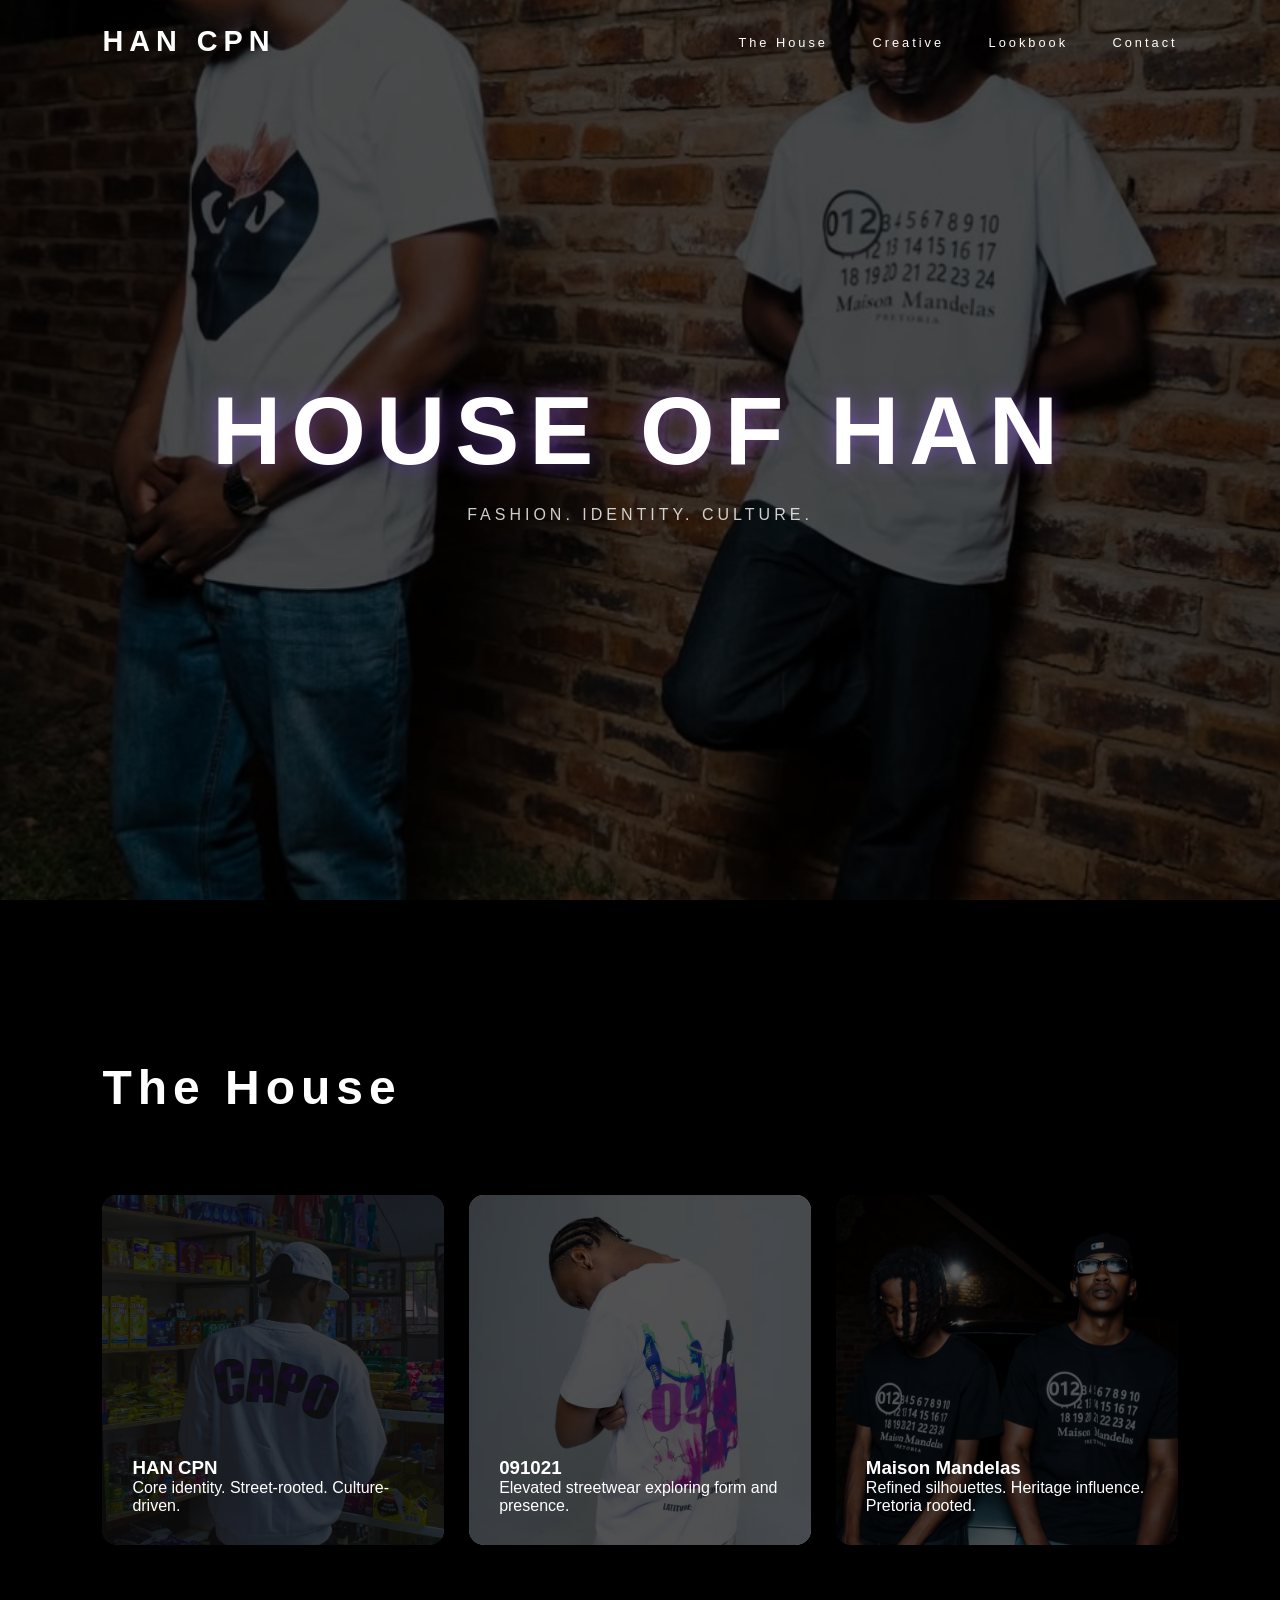
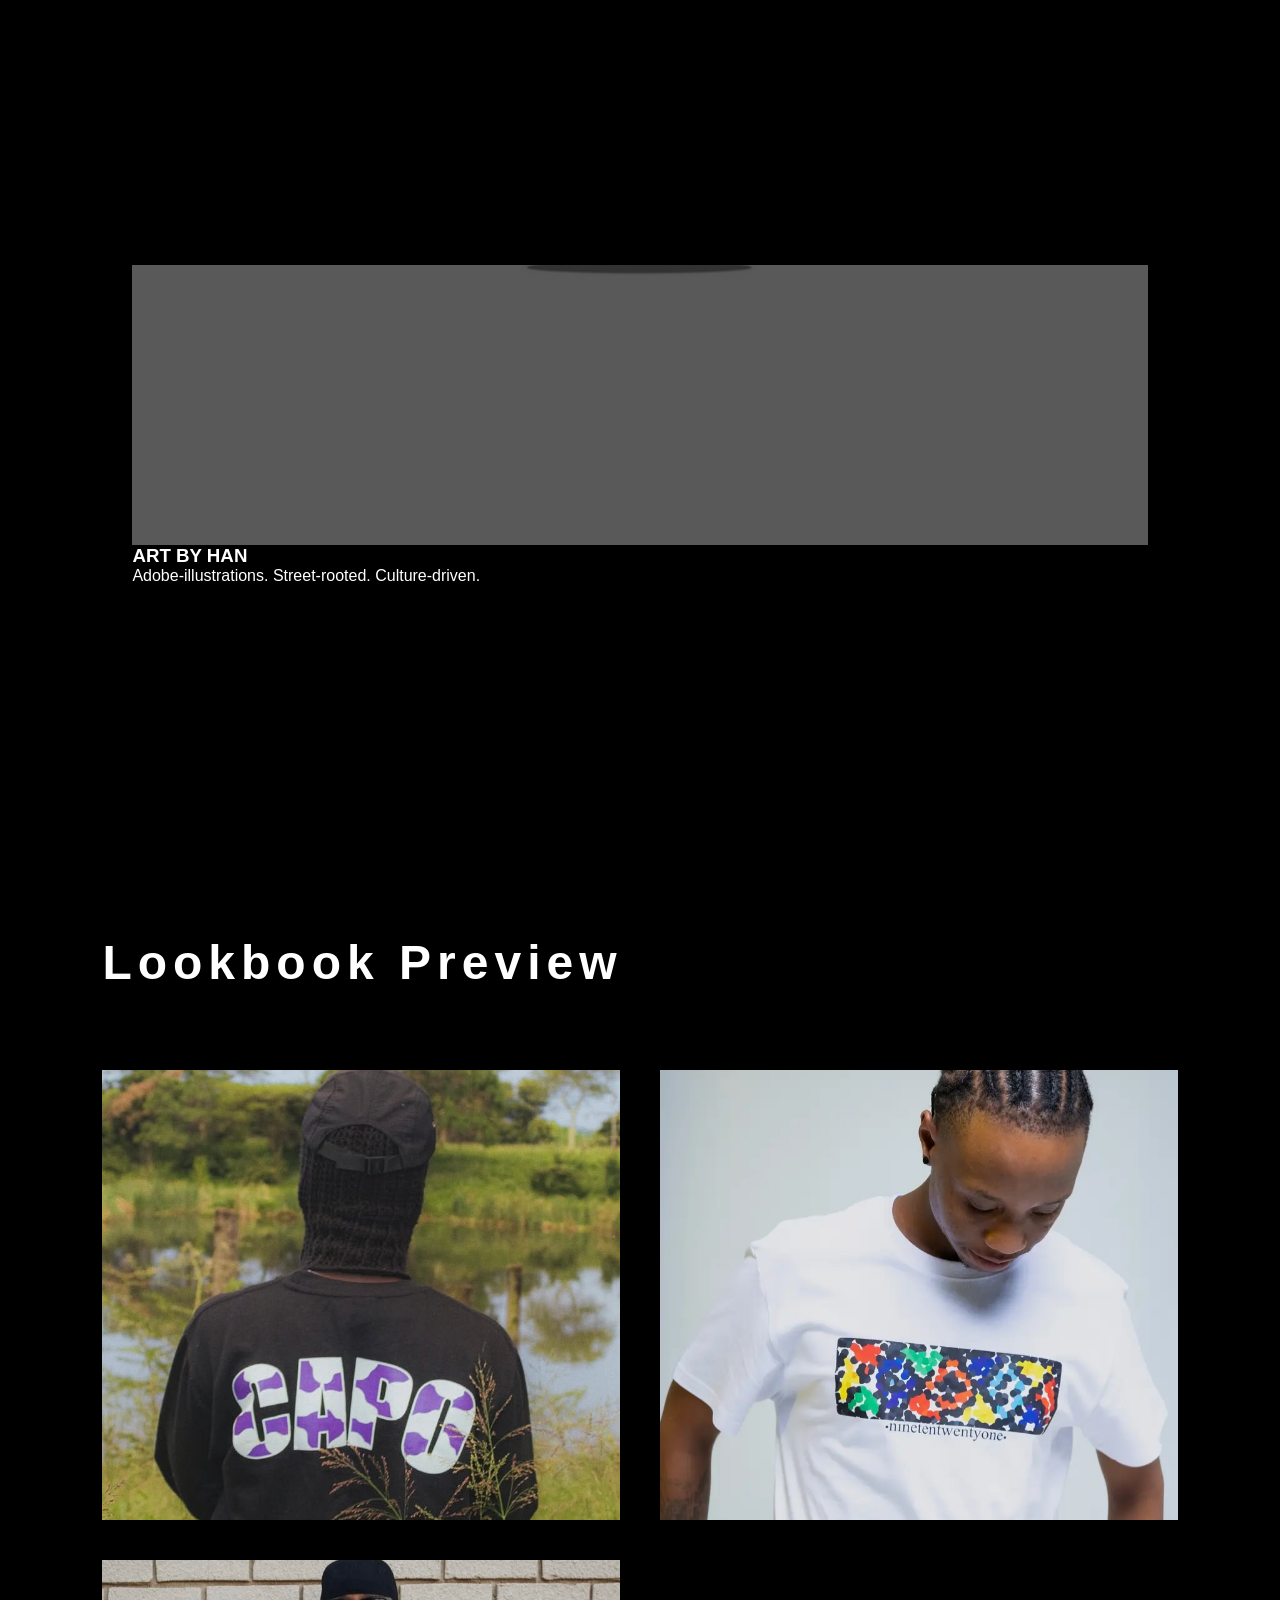
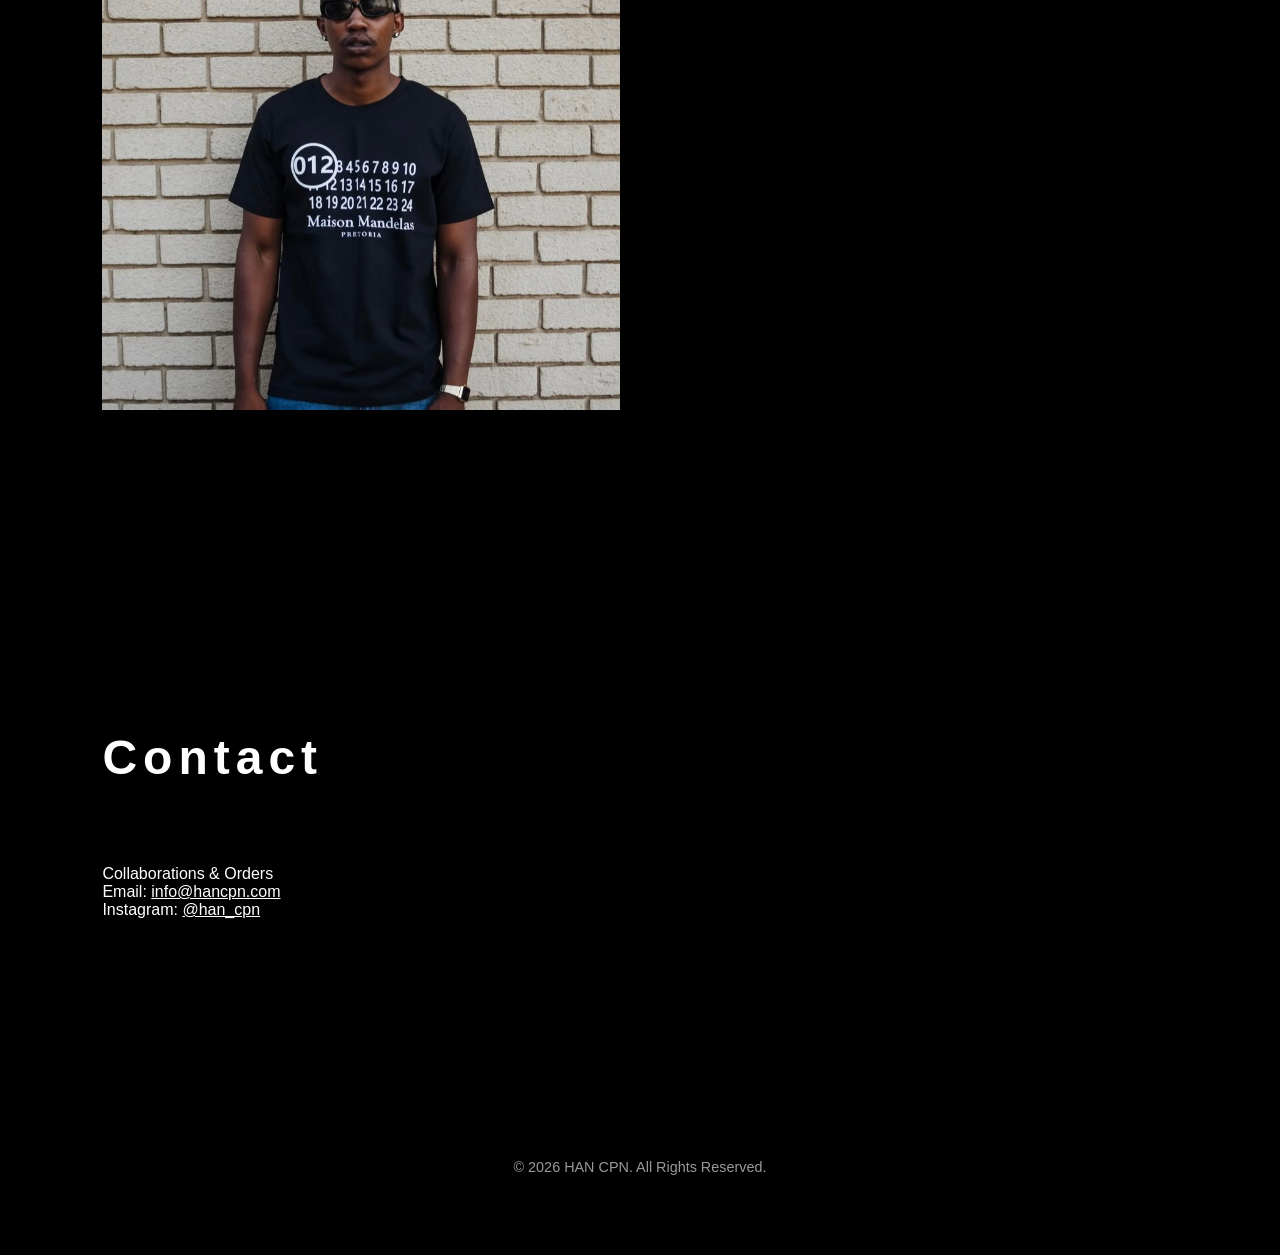
<file: index.html>
<!DOCTYPE html>
<html lang="en">
<head>
    <meta charset="UTF-8">
    <title>HAN CPN | The House</title>
    <meta name="viewport" content="width=device-width, initial-scale=1.0">
<link href="https://fonts.googleapis.com/css2?family=Playfair+Display:wght@500;700&family=Montserrat:wght@300;400;600&display=swap" rel="stylesheet">
    <link rel="stylesheet" href="style.css">
</head>
<body>

<header>
    <div class="logo" onclick="scrollToSection('house')" style="cursor: pointer;">HAN CPN</div>

    <nav id="nav-menu">
        <a href="#house" onclick="scrollToSection('house'); return false;">The House</a>
        <a href="#creative">Creative</a>
        <a href="#lookbook">Lookbook</a>
        <a href="#contact">Contact</a>
    </nav>
</header>

<section class="hero">
    <div class="hero-content">
        <h1>HOUSE OF HAN</h1>
        <p>FASHION. IDENTITY. CULTURE.</p>
    </div>
</section>

<section id="house" class="section reveal">
    <h2>The House</h2>

    <div class="brand-grid">

        <div class="brand brand1" onclick="openBrand('hancpn')" style="cursor: pointer;">
            <h3>HAN CPN</h3>
            <p>Core identity. Street-rooted. Culture-driven.</p>
        </div>

        <div class="brand brand2" onclick="openBrand('091021')" style="cursor: pointer;">
            <h3>091021</h3>
            <p>Elevated streetwear exploring form and presence.</p>
        </div>

        <div class="brand brand3" onclick="openBrand('mandelas')" style="cursor: pointer;">
            <h3>Maison Mandelas</h3>
            <p>Refined silhouettes. Heritage influence. Pretoria rooted.</p>
        </div>

    </div>
</section>

<section id="creative" class="section reveal creative">
    <div class="brand brand4" onclick="openBrand('artbyhan')" style="cursor: pointer;">
        <img src="images/creative.jpg" alt="Art By Han">
        <h3>ART BY HAN</h3>
        <p>Adobe-illustrations. Street-rooted. Culture-driven.</p>
    </div>
</section>

<section id="lookbook" class="section reveal">

    <h2>Lookbook Preview</h2>

    <div class="gallery">

        <div class="img-box" onclick="openBrand('hancpn')" style="cursor: pointer;">
            <img src="images/look1.jpg" alt="CAPO Collection">
        </div>

        <div class="img-box" onclick="openBrand('091021')" style="cursor: pointer;">
            <img src="images/look13.jpg" alt="091021 Collection">
        </div>

        <div class="img-box" onclick="openBrand('mandelas')" style="cursor: pointer;">
            <img src="images/look7.jpg" alt="Maison Mandelas">
        </div>

    </div>

</section>

<section id="contact" class="section dark">

    <h2>Contact</h2>

    <p>Collaborations & Orders</p>

    <p>Email: <a href="mailto:info@hancpn.com" style="color: inherit; text-decoration: underline; cursor: pointer;">info@hancpn.com</a></p>

    <p>Instagram: <a href="https://instagram.com/han_cpn" target="_blank" style="color: inherit; text-decoration: underline; cursor: pointer;">@han_cpn</a></p>

</section>

<footer>
    <p>© 2026 HAN CPN. All Rights Reserved.</p>
</footer>

<script src="script.js"></script>

<script>
    function openBrand(brandName) {
        // Navigate to the appropriate collection page
        switch(brandName) {
            case 'hancpn':
                window.location.href = 'hancpn.html';
                break;
            case '091021':
                window.location.href = '091021.html';
                break;
            case 'mandelas':
                window.location.href = 'mandelas.html';
                break;
            default:
                console.log('Opening brand: ' + brandName);
        }
    }

    function scrollToSection(sectionId) {
        const section = document.getElementById(sectionId);
        if (section) {
            section.scrollIntoView({ behavior: 'smooth' });
        }
    }
</script>

</body>
</html>
</file>
<file: style.css>
/* ===============================
   RESET
=================================*/
* {
    margin: 0;
    padding: 0;
    box-sizing: border-box;
    font-family: 'Helvetica Neue', Arial, sans-serif;
}
html {
    scroll-behavior: smooth;
}
body {
    background: #000;
    color: #fff;
    overflow-x: hidden;
}
/* ===============================
   HEADER
=================================*/
header {
    position: fixed;
    width: 100%;
    padding: 25px 8%;
    display: flex;
    justify-content: space-between;
    align-items: center;
    transition: 0.4s ease;
    z-index: 1000;
}
header.scrolled {
    background: rgba(0,0,0,0.95);
    backdrop-filter: blur(8px);
}
.logo {
    font-size: 1.8rem;
    font-weight: 900;
    letter-spacing: 6px;
}
nav a {
    color: white;
    text-decoration: none;
    margin-left: 40px;
    font-size: 0.8rem;
    letter-spacing: 3px;
    transition: 0.3s;
}
nav a:hover {
    color: #9b5cff;
}
/* ===============================
   HERO (CINEMATIC)
=================================*/
.hero {
    height: 100vh;
    background: url("images/hero.jpg") center/cover no-repeat;
    position: relative;
    display: flex;
    justify-content: center;
    align-items: center;
    text-align: center;
}
.hero::after {
    content: "";
    position: absolute;
    inset: 0;
    background: rgba(0,0,0,0.7);
}
.hero-content {
    position: relative;
    z-index: 2;
    animation: fadeUp 1.5s ease forwards;
    opacity: 0;
}
.hero h1 {
    font-size: 6rem;
    letter-spacing: 10px;
    font-weight: 900;
    text-shadow: 0 0 20px rgba(155, 92, 255, 0.5);
}
.hero p {
    margin-top: 20px;
    letter-spacing: 4px;
    opacity: 0.8;
}
/* ===============================
   SECTIONS
=================================*/
.section {
    padding: 160px 8%;
}
.section h2 {
    font-size: 3rem;
    letter-spacing: 6px;
    margin-bottom: 80px;
}
/* ===============================
   BRAND GRID
=================================*/
.brand-grid {
    display: grid;
    grid-template-columns: repeat(auto-fit, minmax(280px, 1fr));
    gap: 25px;
    margin-top: 40px;
}
.brand {
    position: relative;
    height: 350px;
    padding: 30px;
    display: flex;
    flex-direction: column;
    justify-content: flex-end;
    color: white;
    border-radius: 15px;
    overflow: hidden;
    transition: transform 0.4s ease;
    background-size: cover;
    background-position: center;
    background-repeat: no-repeat;
}
/* Background overlay */
.brand::before {
    content: "";
    position: absolute;
    inset: 0;
    background: rgba(0, 0, 0, 0.65);
    z-index: 1;
}
/* Text above overlay */
.brand h3,
.brand p {
    position: relative;
    z-index: 2;
}
/* Hover effect */
.brand:hover {
    transform: scale(1.05);
}
/* Background Images */
.brand1 {
    background-image: url("images/han.jpg");
}
.brand2 {
    background-image: url("images/091021.jpg");
}
.brand3 {
    background-image: url("images/mandelas.jpg");
}
brand4 {
    background-image: url("images/creative.jpg");
}
/* ===============================
   GALLERY
=================================*/
.gallery {
    display: grid;
    grid-template-columns: repeat(auto-fit, minmax(350px, 1fr));
    gap: 40px;
}
.img-box {
    height: 450px;
    overflow: hidden;
    position: relative;
}
.img-box img {
    width: 100%;
    height: 100%;
    object-fit: cover;
    transition: 0.7s ease;
}
.img-box:hover img {
    transform: scale(1.15);
}
/* ===============================
   FOOTER
=================================*/
footer {
    padding: 80px 8%;
    text-align: center;
    background: #000;
    font-size: 0.9rem;
    opacity: 0.6;
}
/* ===============================
   ANIMATIONS
=================================*/
@keyframes fadeUp {
    from {
        transform: translateY(40px);
        opacity: 0;
    }
    to {
        transform: translateY(0);
        opacity: 1;
    }
}
</file>
